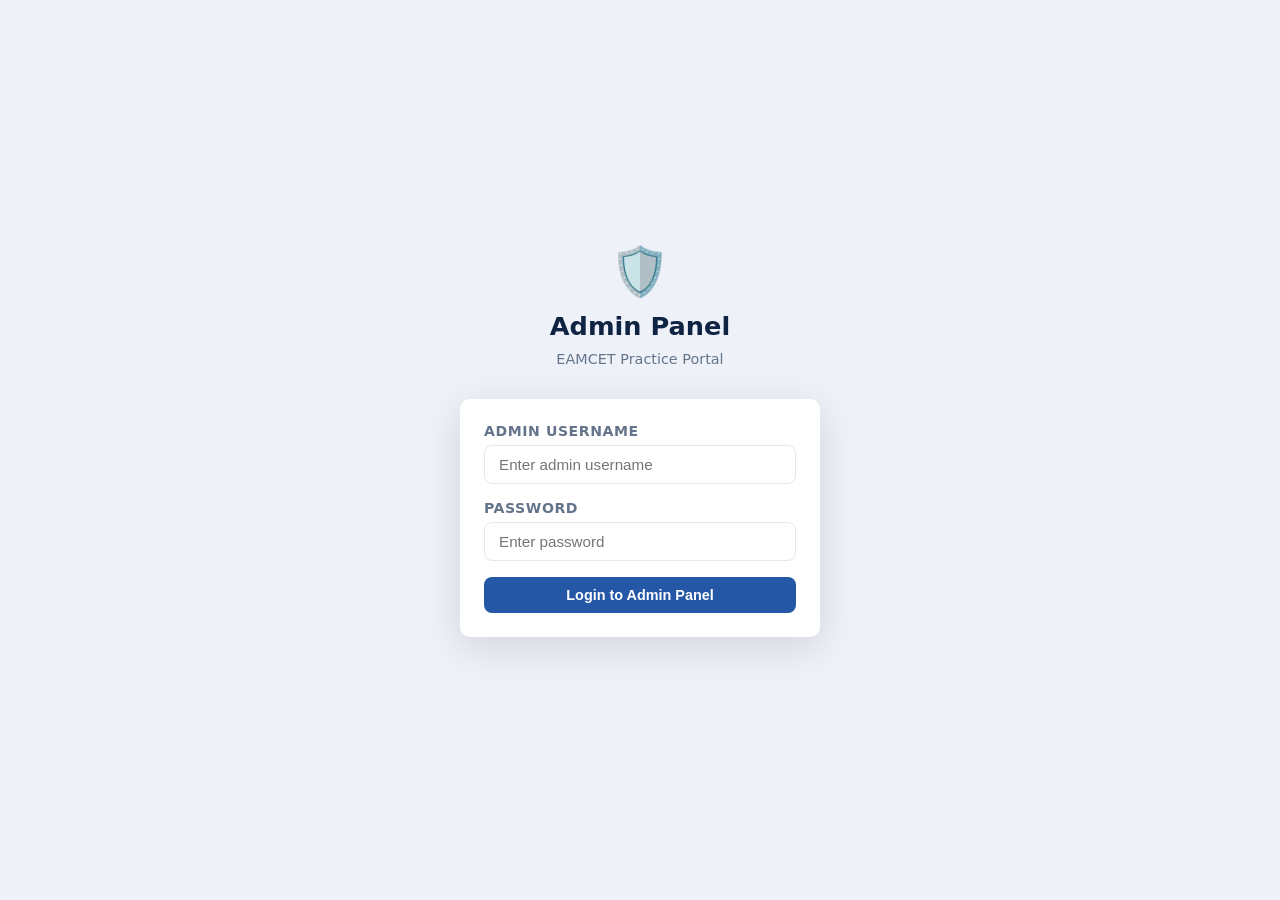
<file: templates/admin/login.html>
<!DOCTYPE html>
<html lang="en">
<head>
  <meta charset="UTF-8">
  <meta name="viewport" content="width=device-width, initial-scale=1.0">
  <title>Admin Login — EAMCET Portal</title>
  <link rel="stylesheet" href="/static/css/style.css">
  <style>
    body { display: flex; justify-content: center; align-items: center; min-height: 100vh; }
    .login-wrap { width: 100%; max-width: 400px; padding: 20px; }
    .login-header { text-align: center; margin-bottom: 28px; }
    .login-header .icon { font-size: 3rem; margin-bottom: 10px; }
    .login-header h1 { color: var(--navy); font-size: 1.6rem; }
    .login-header p { color: var(--muted); font-size: 0.9rem; margin-top: 4px; }
    .card { box-shadow: var(--shadow-lg); }
  </style>
</head>
<body>
  <div class="login-wrap">
    <div class="login-header">
      <div class="icon">🛡️</div>
      <h1>Admin Panel</h1>
      <p>EAMCET Practice Portal</p>
    </div>
    <div class="card">
      <div class="form-group">
        <label class="form-label">Admin Username</label>
        <input type="text" id="username" class="form-control" placeholder="Enter admin username" autocomplete="off">
      </div>
      <div class="form-group">
        <label class="form-label">Password</label>
        <input type="password" id="password" class="form-control" placeholder="Enter password">
      </div>
      <button class="btn btn-primary btn-block" onclick="doLogin()">Login to Admin Panel</button>
      <div id="msg"></div>
    </div>
  </div>

  <script>
    document.addEventListener("keydown", e => { if (e.key === "Enter") doLogin(); });

    async function doLogin() {
      const username = document.getElementById("username").value.trim();
      const password = document.getElementById("password").value.trim();
      const msg = document.getElementById("msg");

      if (!username || !password) {
        msg.innerHTML = '<div class="alert alert-error">Please fill in all fields.</div>';
        return;
      }

      const res = await fetch("/admin/login", {
        method: "POST",
        headers: { "Content-Type": "application/json" },
        body: JSON.stringify({ username, password })
      });
      const data = await res.json();

      if (data.ok) {
        window.location.href = "/admin/dashboard";
      } else {
        msg.innerHTML = `<div class="alert alert-error">❌ ${data.error}</div>`;
      }
    }
  </script>
</body>
</html>
</file>
<file: static/css/style.css>
/* ===== RESET & BASE ===== */
*, *::before, *::after { box-sizing: border-box; margin: 0; padding: 0; }

:root {
  --navy: #0f2342;
  --blue: #1a3a6b;
  --accent: #2557a7;
  --accent-light: #3b82f6;
  --green: #16a34a;
  --red: #dc2626;
  --orange: #ea580c;
  --bg: #eef2f8;
  --card: #ffffff;
  --text: #1e293b;
  --muted: #64748b;
  --border: #e2e8f0;
  --radius: 10px;
  --shadow: 0 4px 24px rgba(0,0,0,0.08);
  --shadow-lg: 0 10px 40px rgba(0,0,0,0.12);
}

body {
  font-family: 'Segoe UI', system-ui, sans-serif;
  background: var(--bg);
  color: var(--text);
  min-height: 100vh;
}

/* ===== TYPOGRAPHY ===== */
h1, h2, h3, h4 { font-weight: 700; line-height: 1.3; }
h1 { font-size: 1.8rem; }
h2 { font-size: 1.4rem; }
h3 { font-size: 1.1rem; }
p { line-height: 1.6; }
small { font-size: 0.8rem; color: var(--muted); }

/* ===== LAYOUT ===== */
.container { max-width: 1100px; margin: 0 auto; padding: 0 20px; }
.page-content { padding: 30px 20px; }

/* ===== NAVBAR ===== */
.navbar {
  background: var(--navy);
  padding: 14px 24px;
  display: flex;
  align-items: center;
  justify-content: space-between;
  box-shadow: 0 2px 12px rgba(0,0,0,0.2);
}
.navbar-brand {
  color: white;
  font-size: 1.2rem;
  font-weight: 700;
  text-decoration: none;
  display: flex;
  align-items: center;
  gap: 10px;
}
.navbar-links { display: flex; gap: 16px; align-items: center; }
.navbar-links a {
  color: rgba(255,255,255,0.8);
  text-decoration: none;
  font-size: 0.9rem;
  padding: 6px 12px;
  border-radius: 6px;
  transition: background 0.2s;
}
.navbar-links a:hover { background: rgba(255,255,255,0.1); color: white; }
.navbar-links a.active { background: var(--accent); color: white; }

/* ===== CARDS ===== */
.card {
  background: var(--card);
  border-radius: var(--radius);
  box-shadow: var(--shadow);
  padding: 24px;
  margin-bottom: 20px;
}
.card-sm { padding: 16px; }

/* ===== BUTTONS ===== */
.btn {
  display: inline-flex;
  align-items: center;
  gap: 6px;
  padding: 10px 20px;
  border: none;
  border-radius: 8px;
  cursor: pointer;
  font-size: 0.9rem;
  font-weight: 600;
  transition: all 0.2s;
  text-decoration: none;
}
.btn-primary { background: var(--accent); color: white; }
.btn-primary:hover { background: var(--navy); }
.btn-danger { background: var(--red); color: white; }
.btn-danger:hover { background: #b91c1c; }
.btn-success { background: var(--green); color: white; }
.btn-success:hover { background: #15803d; }
.btn-outline {
  background: transparent;
  color: var(--accent);
  border: 2px solid var(--accent);
}
.btn-outline:hover { background: var(--accent); color: white; }
.btn-sm { padding: 6px 12px; font-size: 0.8rem; }
.btn-block { width: 100%; justify-content: center; }

/* ===== FORM ELEMENTS ===== */
.form-group { margin-bottom: 16px; }
.form-label {
  display: block;
  font-weight: 600;
  font-size: 0.88rem;
  color: var(--muted);
  margin-bottom: 6px;
  text-transform: uppercase;
  letter-spacing: 0.04em;
}
.form-control {
  width: 100%;
  padding: 10px 14px;
  border: 1.5px solid var(--border);
  border-radius: 8px;
  font-size: 0.95rem;
  background: white;
  color: var(--text);
  transition: border-color 0.2s;
  outline: none;
}
.form-control:focus { border-color: var(--accent-light); }

/* ===== ALERTS ===== */
.alert {
  padding: 12px 16px;
  border-radius: 8px;
  font-size: 0.9rem;
  font-weight: 500;
  margin-top: 12px;
}
.alert-success { background: #dcfce7; color: #166534; border: 1px solid #86efac; }
.alert-error { background: #fee2e2; color: #991b1b; border: 1px solid #fca5a5; }
.alert-info { background: #dbeafe; color: #1e40af; border: 1px solid #93c5fd; }

/* ===== TABLES ===== */
.table-wrapper {
  overflow-x: auto;
  border-radius: var(--radius);
  box-shadow: var(--shadow);
}
table { width: 100%; border-collapse: collapse; background: white; }
thead { background: var(--navy); color: white; }
th { padding: 13px 16px; text-align: left; font-size: 0.85rem; white-space: nowrap; }
td { padding: 12px 16px; border-bottom: 1px solid var(--border); font-size: 0.9rem; }
tbody tr:hover { background: #f8fafc; }
tbody tr:last-child td { border-bottom: none; }

/* ===== STAT CARDS ===== */
.stat-grid { display: grid; grid-template-columns: repeat(auto-fit, minmax(180px, 1fr)); gap: 16px; margin-bottom: 24px; }
.stat-card {
  background: white;
  border-radius: var(--radius);
  padding: 20px;
  box-shadow: var(--shadow);
  border-left: 4px solid var(--accent);
}
.stat-card .stat-num { font-size: 2rem; font-weight: 800; color: var(--navy); }
.stat-card .stat-label { font-size: 0.85rem; color: var(--muted); margin-top: 4px; }
.stat-card.green { border-color: var(--green); }
.stat-card.red { border-color: var(--red); }
.stat-card.orange { border-color: var(--orange); }

/* ===== BADGE ===== */
.badge {
  display: inline-block;
  padding: 3px 10px;
  border-radius: 20px;
  font-size: 0.75rem;
  font-weight: 600;
}
.badge-green { background: #dcfce7; color: #166534; }
.badge-red { background: #fee2e2; color: #991b1b; }
.badge-blue { background: #dbeafe; color: #1e40af; }
.badge-orange { background: #fff7ed; color: #9a3412; }

/* ===== MODAL ===== */
.modal {
  display: none;
  position: fixed;
  inset: 0;
  background: rgba(0,0,0,0.6);
  justify-content: center;
  align-items: flex-start;
  padding: 40px 20px;
  z-index: 1000;
  overflow-y: auto;
}
.modal.open { display: flex; }
.modal-box {
  background: white;
  max-width: 900px;
  width: 100%;
  padding: 28px;
  border-radius: 14px;
  box-shadow: var(--shadow-lg);
  position: relative;
}
.modal-header {
  display: flex;
  justify-content: space-between;
  align-items: center;
  margin-bottom: 20px;
}
.modal-close {
  background: none;
  border: none;
  font-size: 1.4rem;
  cursor: pointer;
  color: var(--muted);
  padding: 4px;
}
.modal-close:hover { color: var(--red); }

/* ===== QUESTION BOX ===== */
.qbox {
  padding: 16px;
  border: 1.5px solid var(--border);
  border-radius: 10px;
  margin-bottom: 14px;
  background: #f8fafc;
}
.qbox .q-text { font-weight: 600; margin-bottom: 10px; }
.qbox .q-opt { padding: 3px 0; font-size: 0.9rem; color: var(--muted); }
.qbox .correct-ans { color: var(--green); font-weight: 700; margin-top: 8px; }
.qbox .student-ans { color: var(--red); font-weight: 700; }
.qbox .skipped-ans { color: var(--orange); font-weight: 700; }

/* ===== SCORE BADGE ===== */
.score-bar {
  height: 8px;
  background: var(--border);
  border-radius: 4px;
  overflow: hidden;
  margin-top: 6px;
}
.score-fill {
  height: 100%;
  border-radius: 4px;
  background: var(--accent);
  transition: width 0.6s ease;
}

/* ===== LOADER ===== */
.loader {
  display: flex;
  justify-content: center;
  align-items: center;
  padding: 40px;
  color: var(--muted);
  gap: 10px;
}

/* ===== EMPTY STATE ===== */
.empty-state {
  text-align: center;
  padding: 50px 20px;
  color: var(--muted);
}
.empty-state .icon { font-size: 3rem; margin-bottom: 12px; }

/* ===== RESPONSIVE ===== */
@media (max-width: 640px) {
  .stat-grid { grid-template-columns: 1fr 1fr; }
  .navbar { flex-direction: column; gap: 12px; }
  h1 { font-size: 1.4rem; }
}
</file>
